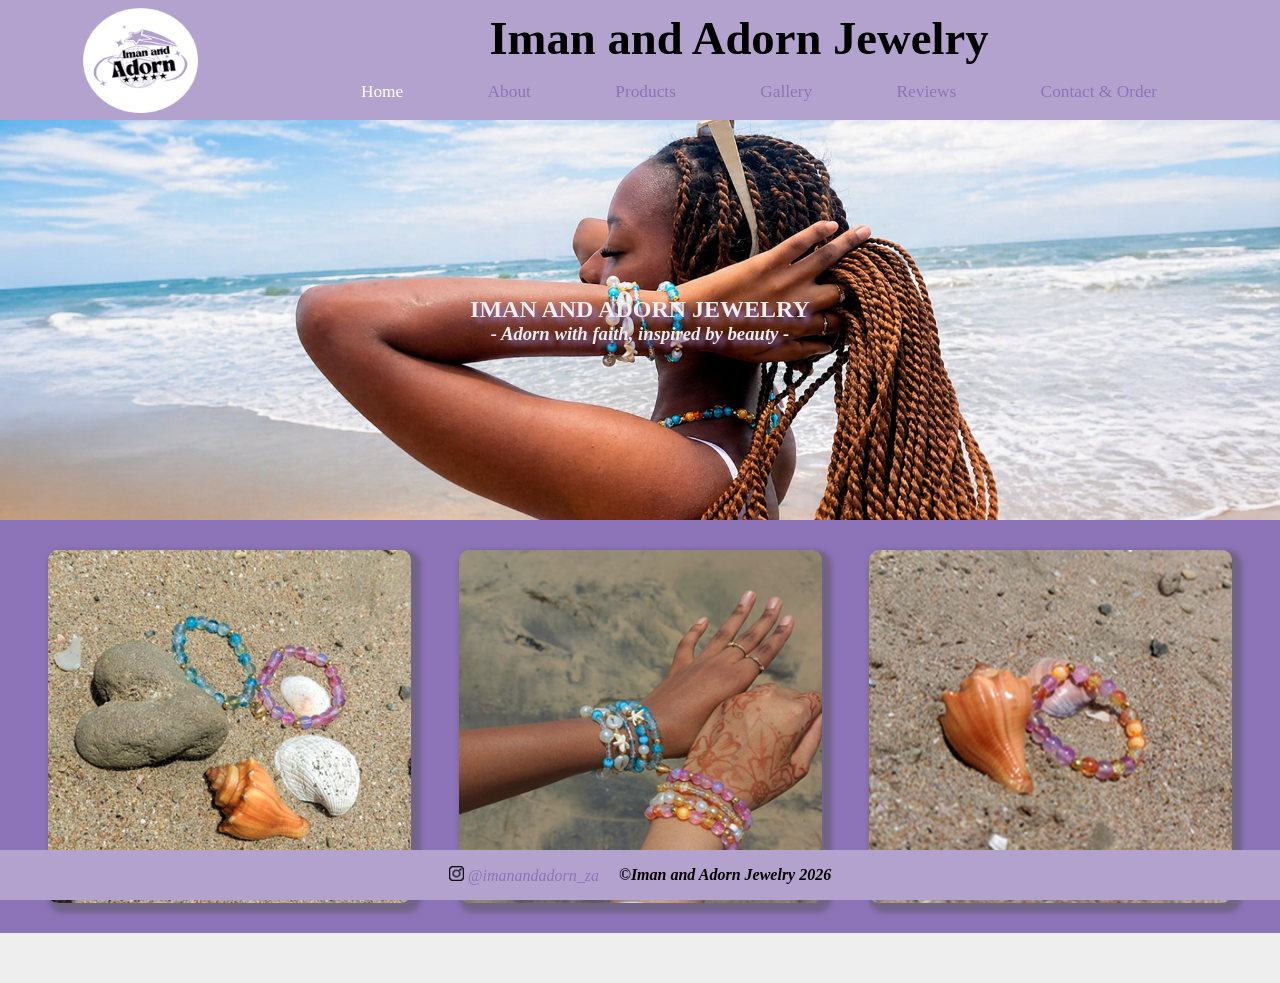
<file: index.html>
<!DOCTYPE html>
<html lang="en">
<head>
    <meta charset="UTF-8">
    <meta name="viewport" content="width=device-width, initial-scale=1.0">
    <title>Home | Iman and Adorn Jewelry</title>
    <meta name="description" content="Iman and Adorn is a local South African handmade jewellery brand creating unique beaded bracelets with love and care. Shop stylish, affordable jewellery that blends style with authenticity today!"> 
    <meta name="keywords" content="Iman and Adorn, Iman, Adorn, jewellery, jewellery brand, bracelets, beaded bracelets, handmade jewellery, local, South African, small business, unique, handmade with love, fashion bracelets, local jewellery brand, custom bracelets, handcrafted, affordable accessories, accessible, stylish gifts, sentimental gift, South African jewellery, online jewellery, handmade beaded bracelets, jewelry, individuality, bracelets with personality, high quality bracelets" >
    <link rel="stylesheet" href="styles.css">
</head>
<body>
    <div id="wrapper"> 
        <!-- ====HEADER==== -->
        <header>
            <img src="images/logo.png" alt="Iman and Adorn Logo">
            <div id="headerRight">
                <h1>Iman and Adorn Jewelry</h1>
                <nav id="topLinks">
                    <ul>
                        <li>Home</li>
                        <li><a href="about.html">About</a></li>
                        <li><a href="products.html">Products</a></li>
                        <li><a href="gallery.html">Gallery</a></li>
                        <li><a href="reviews.html">Reviews</a></li>
                        <li><a href="contact-and-order.html">Contact & Order</a></li>
                    </ul>
                </nav>
            </div>
        </header>

        <!-- ====MAIN==== -->
        <main>
            <!-- Heading, Tagline & Hero shot photo --> 
            <section id="heroShot">
                <h1>IMAN AND ADORN JEWELRY</h1>
                <h3><em>- Adorn with faith, inspired by beauty -</em></h3>
                <!-- Background image (hero shot) inserted into section using CSS -->
            </section>
            <!-- Product photos -->
            <section id="products">
                <img src="images/coral-crush-set.png" alt="Coral Crush Set">
                <img src="images/models-wearing-summer-collection.png" alt="model wearing the summer collection">
                <img src="images/sol-rose-set.png" alt="Sol Rose Set">
            </section>
        </main>

        <!-- ====FOOTER==== -->
        <footer>
            <!-- Instagram logo & username with links -->
            <div>
                <a href="https://www.instagram.com/imanandadorn_za/" target="_blank"><img src="images/instagram.png" alt="Instagram"></a>
                <a href="https://www.instagram.com/imanandadorn_za/" target="_blank">@imanandadorn_za</a> 
            </div>
            <!-- Business's copyright -->
            <div>
                <p><strong>&copy;Iman and Adorn Jewelry 2026</strong></p>
            </div>
        </footer>

    </div>
</body>
</html>
</file>
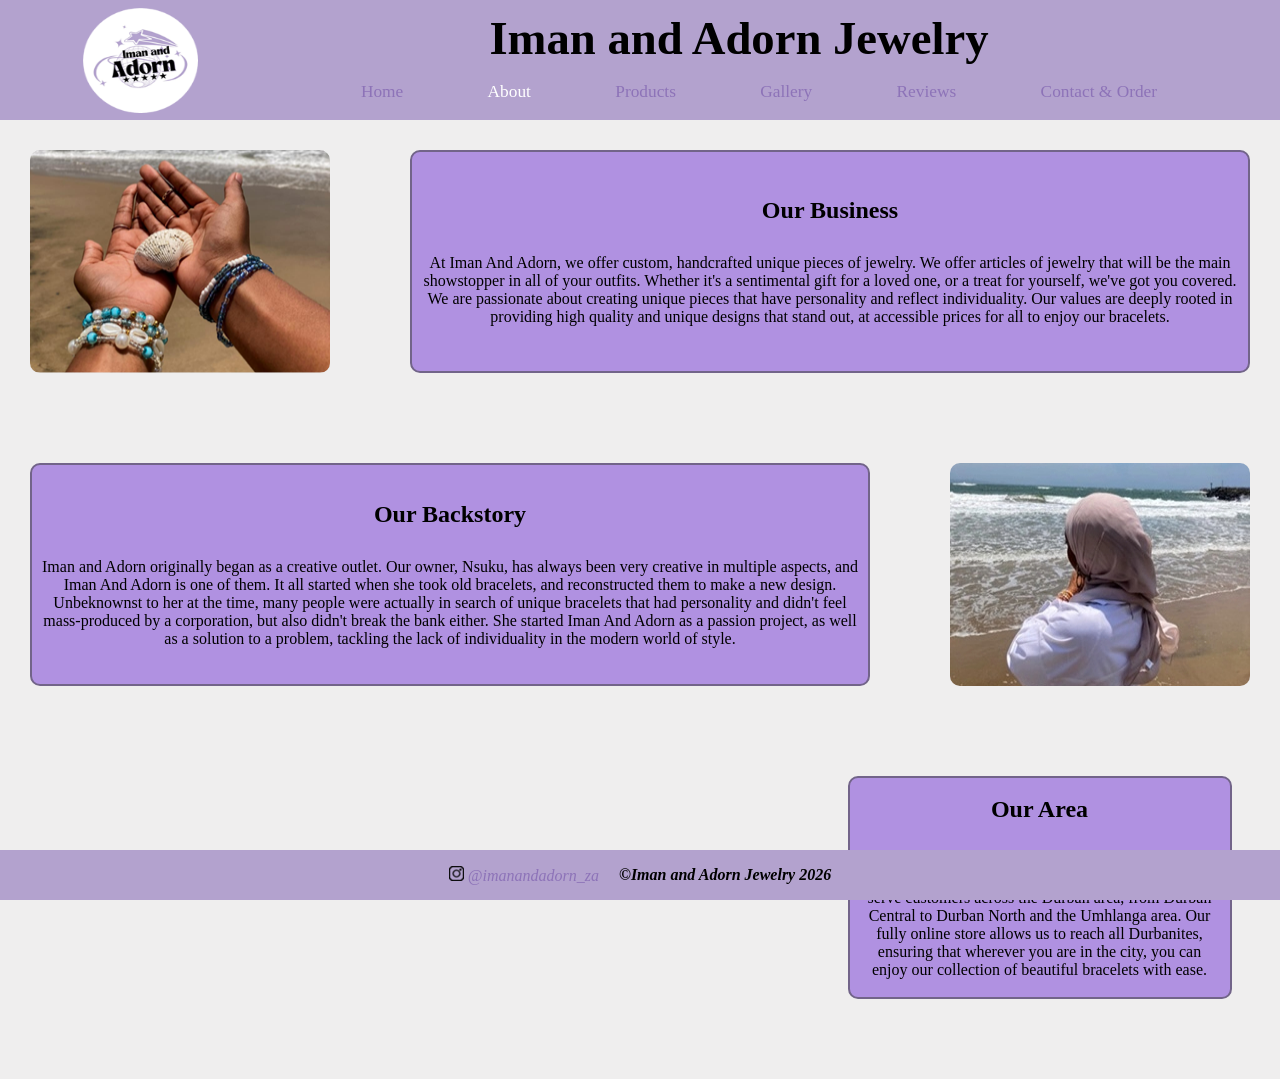
<file: about.html>
<!DOCTYPE html>
<html lang="en">
<head>
    <meta charset="UTF-8">
    <meta name="viewport" content="width=device-width, initial-scale=1.0">
    <title>About | Iman and Adorn Jewelry</title>
    <link rel="stylesheet" href="styles.css">
</head>
<body>
    <div id="wrapper"> 
        <!-- ====HEADER==== -->
        <header>
            <img src="images/logo.png" alt="Iman and Adorn Logo">
            <div id="headerRight">
                <h1>Iman and Adorn Jewelry</h1>
                <nav id="topLinks">
                    <ul>
                        <li><a href="index.html">Home</a></li>
                        <li>About</li>
                        <li><a href="products.html">Products</a></li>
                        <li><a href="gallery.html">Gallery</a></li>
                        <li><a href="reviews.html">Reviews</a></li>
                        <li><a href="contact-and-order.html">Contact & Order</a></li>
                    </ul>
                </nav>
            </div>
        </header>

        <!-- ====MAIN==== -->
        <main>
            <div id="aboutPage">
                <section id="businessDetails">
                    <img src="images/model-wearing-bracelets-with-shell.png" alt="Model wearing bracelets with shell">
                    <article>
                        <h2>Our Business</h2>
                        <p>At Iman And Adorn, we offer custom, handcrafted unique pieces of jewelry. We offer articles of jewelry that will be the main showstopper in all of your outfits. Whether it's a sentimental gift for a loved one, or a treat for yourself, we've got you covered. We are passionate about creating unique pieces that have personality and reflect individuality. Our values are deeply rooted in providing high quality and unique designs that stand out, at accessible prices for all to enjoy our bracelets.</p>
                    </article>
                </section>
                <section id="backstoryDetails">
                    <article>
                        <h2>Our Backstory</h2>
                        <p>Iman and Adorn originally began as a creative outlet. Our owner, Nsuku, has always been very creative in multiple aspects, and Iman And Adorn is one of them. It all started when she took old bracelets, and reconstructed them to make a new design. Unbeknownst to her at the time, many people were actually in search of unique bracelets that had personality and didn't feel mass-produced by a corporation, but also didn't break the bank either. She started Iman And Adorn as a passion project, as well as a solution to a problem, tackling the lack of individuality in the modern world of style.</p>
                    </article>
                    <img src="images/owner.jpg" alt="Our owner, Nsuku">
                </section>
                <section id="areaDetails">
                    <iframe src="https://www.google.com/maps/embed?pb=!1m18!1m12!1m3!1d162293.86250880113!2d30.893302586156707!3d-29.83641758121415!2m3!1f0!2f0!3f0!3m2!1i1024!2i768!4f13.1!3m3!1m2!1s0x1ef7aa0001bc61b7%3A0xcca75546c4aa6e81!2sDurban!5e1!3m2!1sen!2sza!4v1774700041480!5m2!1sen!2sza" width="719" height="218.27" style="border:0;" allowfullscreen="" loading="lazy" referrerpolicy="no-referrer-when-downgrade"></iframe>
                    <article>
                        <h2>Our Area</h2>
                        <p>We are an online based business operating from the heart of Durban, with no physical store. We proudly serve customers across the Durban area, from Durban Central to Durban North and the Umhlanga area. Our fully online store allows us to reach all Durbanites, ensuring that wherever you are in the city, you can enjoy our collection of beautiful bracelets with ease.</p>
                    </article>
                </section>
            </div>
        </main>

        <!-- ====FOOTER==== -->
        <footer>
            <!-- Instagram logo & username with links -->
            <div>
                <a href="https://www.instagram.com/imanandadorn_za/" target="_blank"><img src="images/instagram.png" alt="Instagram"></a>
                <a href="https://www.instagram.com/imanandadorn_za/" target="_blank">@imanandadorn_za</a> 
            </div>
            <!-- Business's copyright -->
            <div>
                <p><strong>&copy;Iman and Adorn Jewelry 2026</strong></p>
            </div>
        </footer>

    </div>
</body>
</html>
</file>
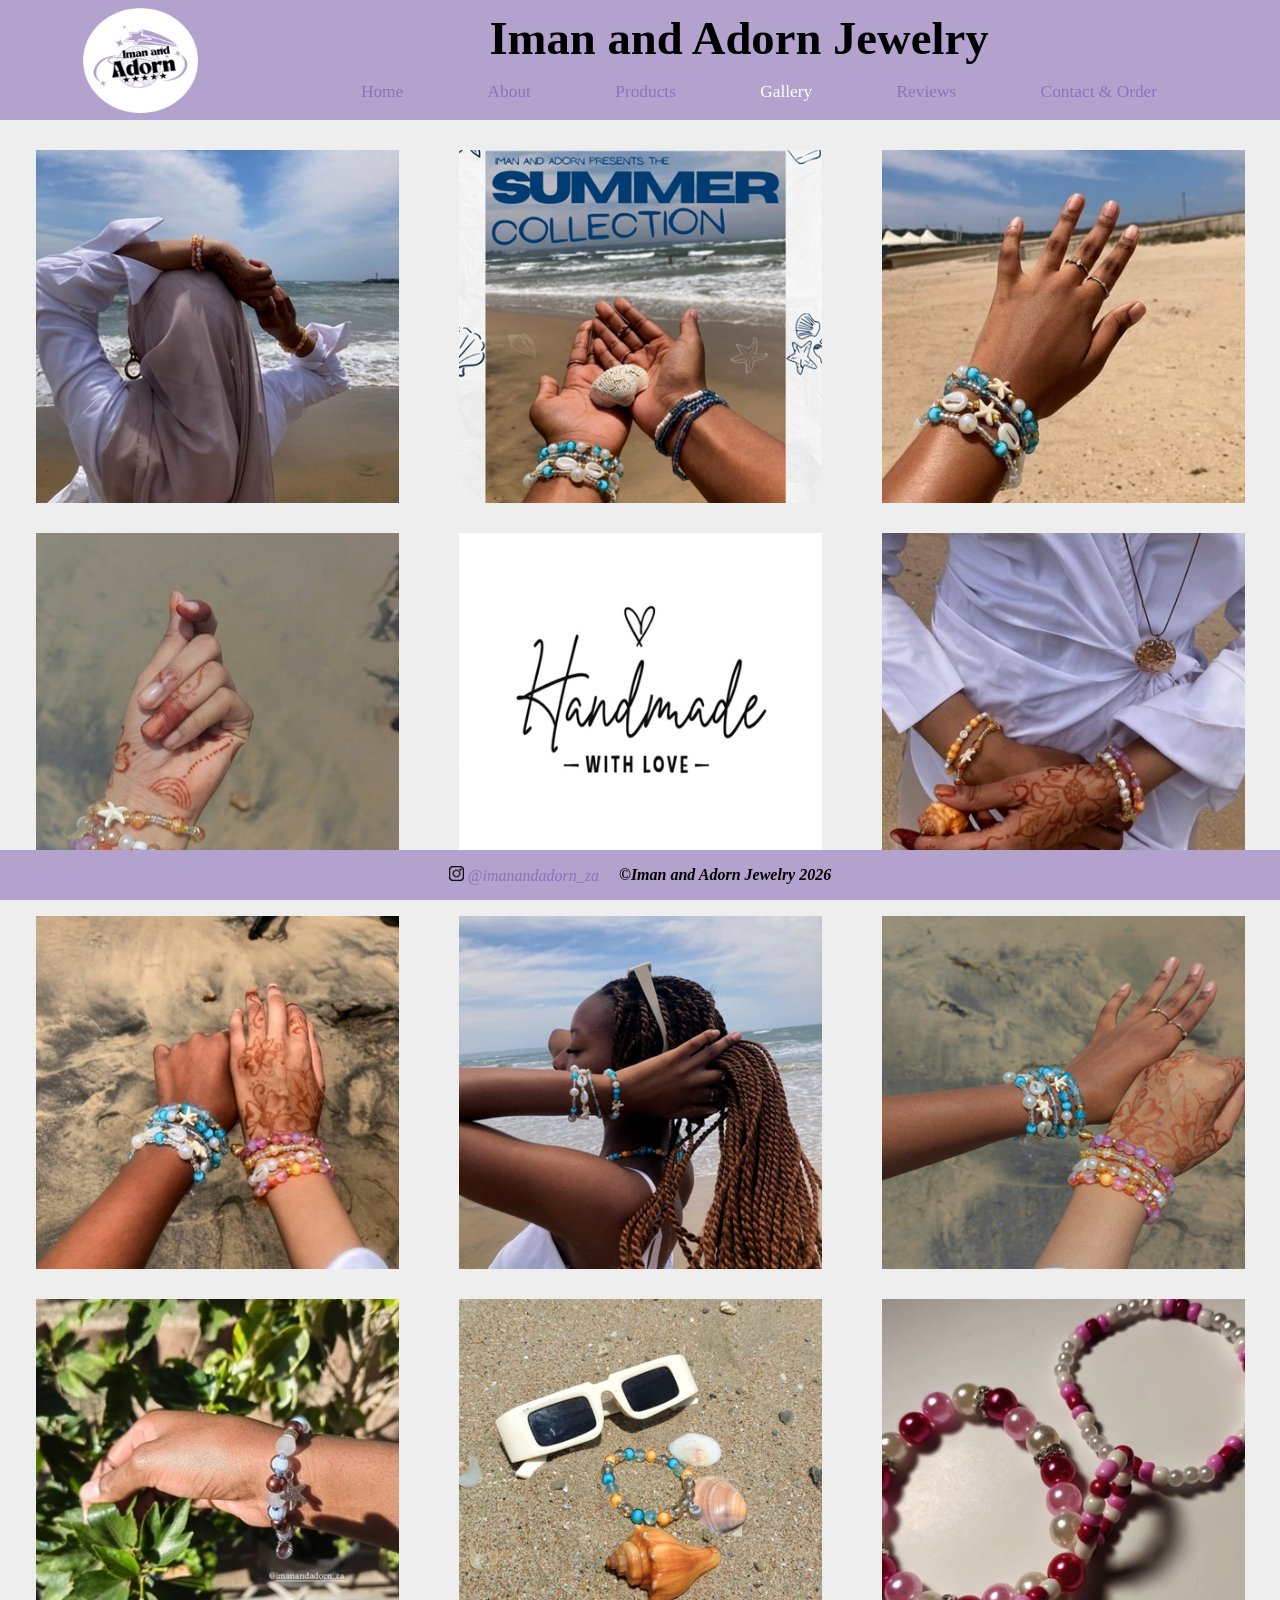
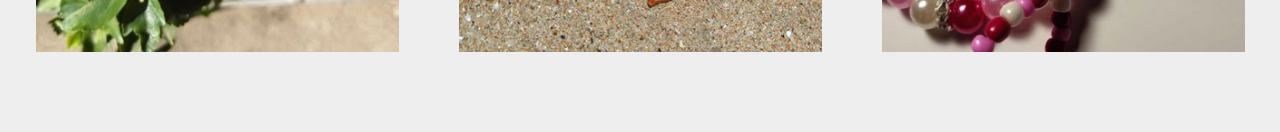
<file: gallery.html>
<!DOCTYPE html>
<html lang="en">
<head>
    <meta charset="UTF-8">
    <meta name="viewport" content="width=device-width, initial-scale=1.0">
    <title>Gallery | Iman and Adorn Jewelry</title>
    <link rel="stylesheet" href="styles.css">
</head>
<body>
   <div id="wrapper"> 
      <!-- ====HEADER==== -->
      <header>
         <img src="images/logo.png" alt="Iman and Adorn Logo">
         <div id="headerRight">
            <h1>Iman and Adorn Jewelry</h1>
            <nav id="topLinks">
               <ul>
                  <li><a href="index.html">Home</a></li>
                  <li><a href="about.html">About</a></li>
                  <li><a href="products.html">Products</a></li>
                  <li>Gallery</li>
                  <li><a href="reviews.html">Reviews</a></li>
                  <li><a href="contact-and-order.html">Contact & Order</a></li>
               </ul>
            </nav>
         </div>
      </header>

      <!-- ====MAIN==== -->
      <main>
         <section id="gallery">
            <article>
               <img src="images/owner-wearing-her-products.jpg" alt="Owner wearing the Summer Collection">
               <img src="images/the-summer-collection-ad.png" alt="The Summer Collection">
               <img src="images/model-wearing-coral-collection.jpg" alt="Model wearing the Coral Collection">
            </article>
            <article>
               <img src="images/model-wearing-sol-sereno-bracelet.jpg" alt="Model wearing the Sol Sereno bracelet">
               <img src="images/handmade-with-love.jpg" alt="Handmade with Love">
               <img src="images/model-wearing-sol-rose-bracelet.jpg" alt="Model wearing the Sol Rose bracelet">
            </article>
            <article>
               <img src="images/models-wearing-coral-crush-set.jpg" alt="Model wearing the Coral Crush Set">
               <img src="images/model-with-bracelets.png" alt="Model wearing a bunch of our bracelets">
               <img src="images/models-wearing-summer-collection.png" alt="Model wearing the Summer Collection">
            </article>
            <article>
               <img src="images/model-wearing-sunken-shipwreck-bracelet.jpg" alt="Model wearing the Sunken Shipwreck bracelet">
               <img src="images/the-sun-and-sea-bracelet.png" alt="The Sun and Sea Bracelet">
               <img src="images/pretty-in-pink-gallery.jpg" alt="Pretty in pink set">
            </article>
         </section>
      </main>

      <!-- ====FOOTER==== -->
      <footer>
         <!-- Instagram logo & username with links -->
         <div>
            <a href="https://www.instagram.com/imanandadorn_za/" target="_blank"><img src="images/instagram.png" alt="Instagram"></a>
            <a href="https://www.instagram.com/imanandadorn_za/" target="_blank">@imanandadorn_za</a> 
         </div>
         <!-- Business's copyright -->
         <div>
            <p><strong>&copy;Iman and Adorn Jewelry 2026</strong></p>
         </div>
      </footer>

   </div>
</body>
</html>
</file>
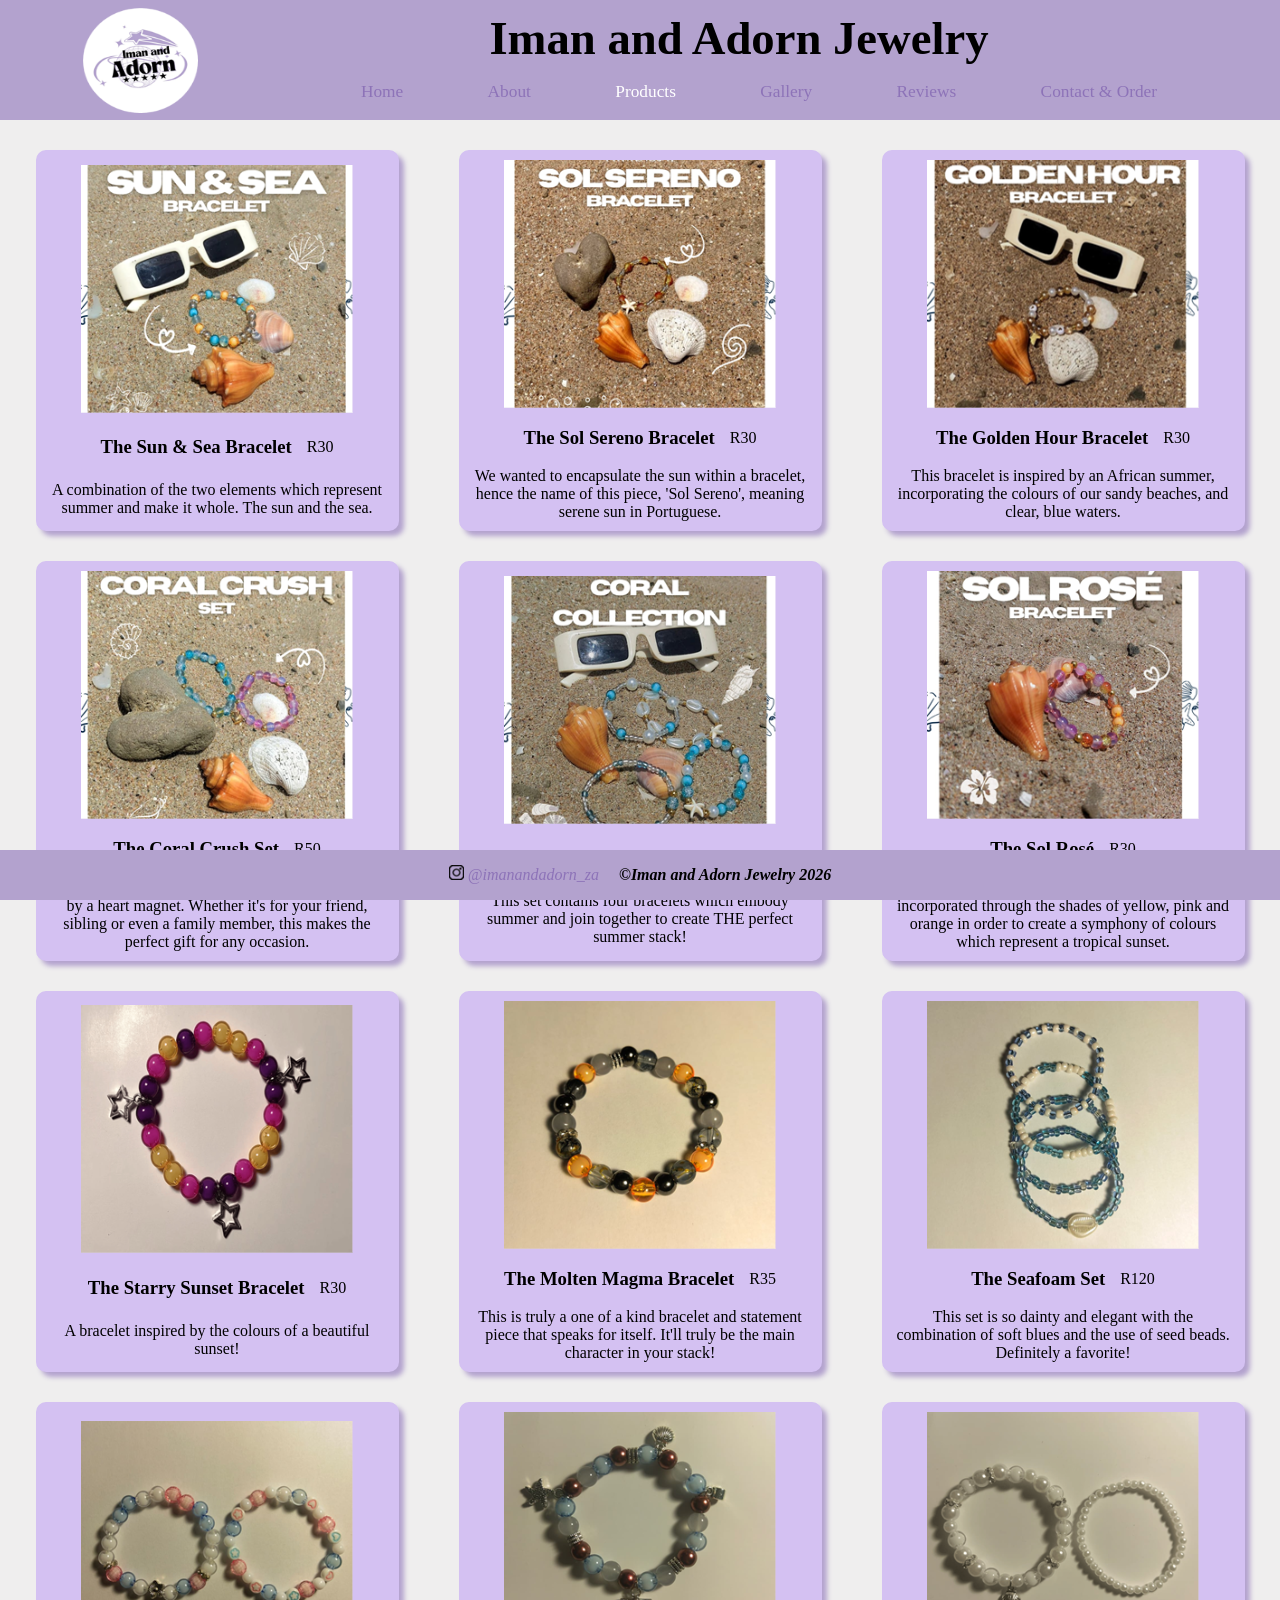
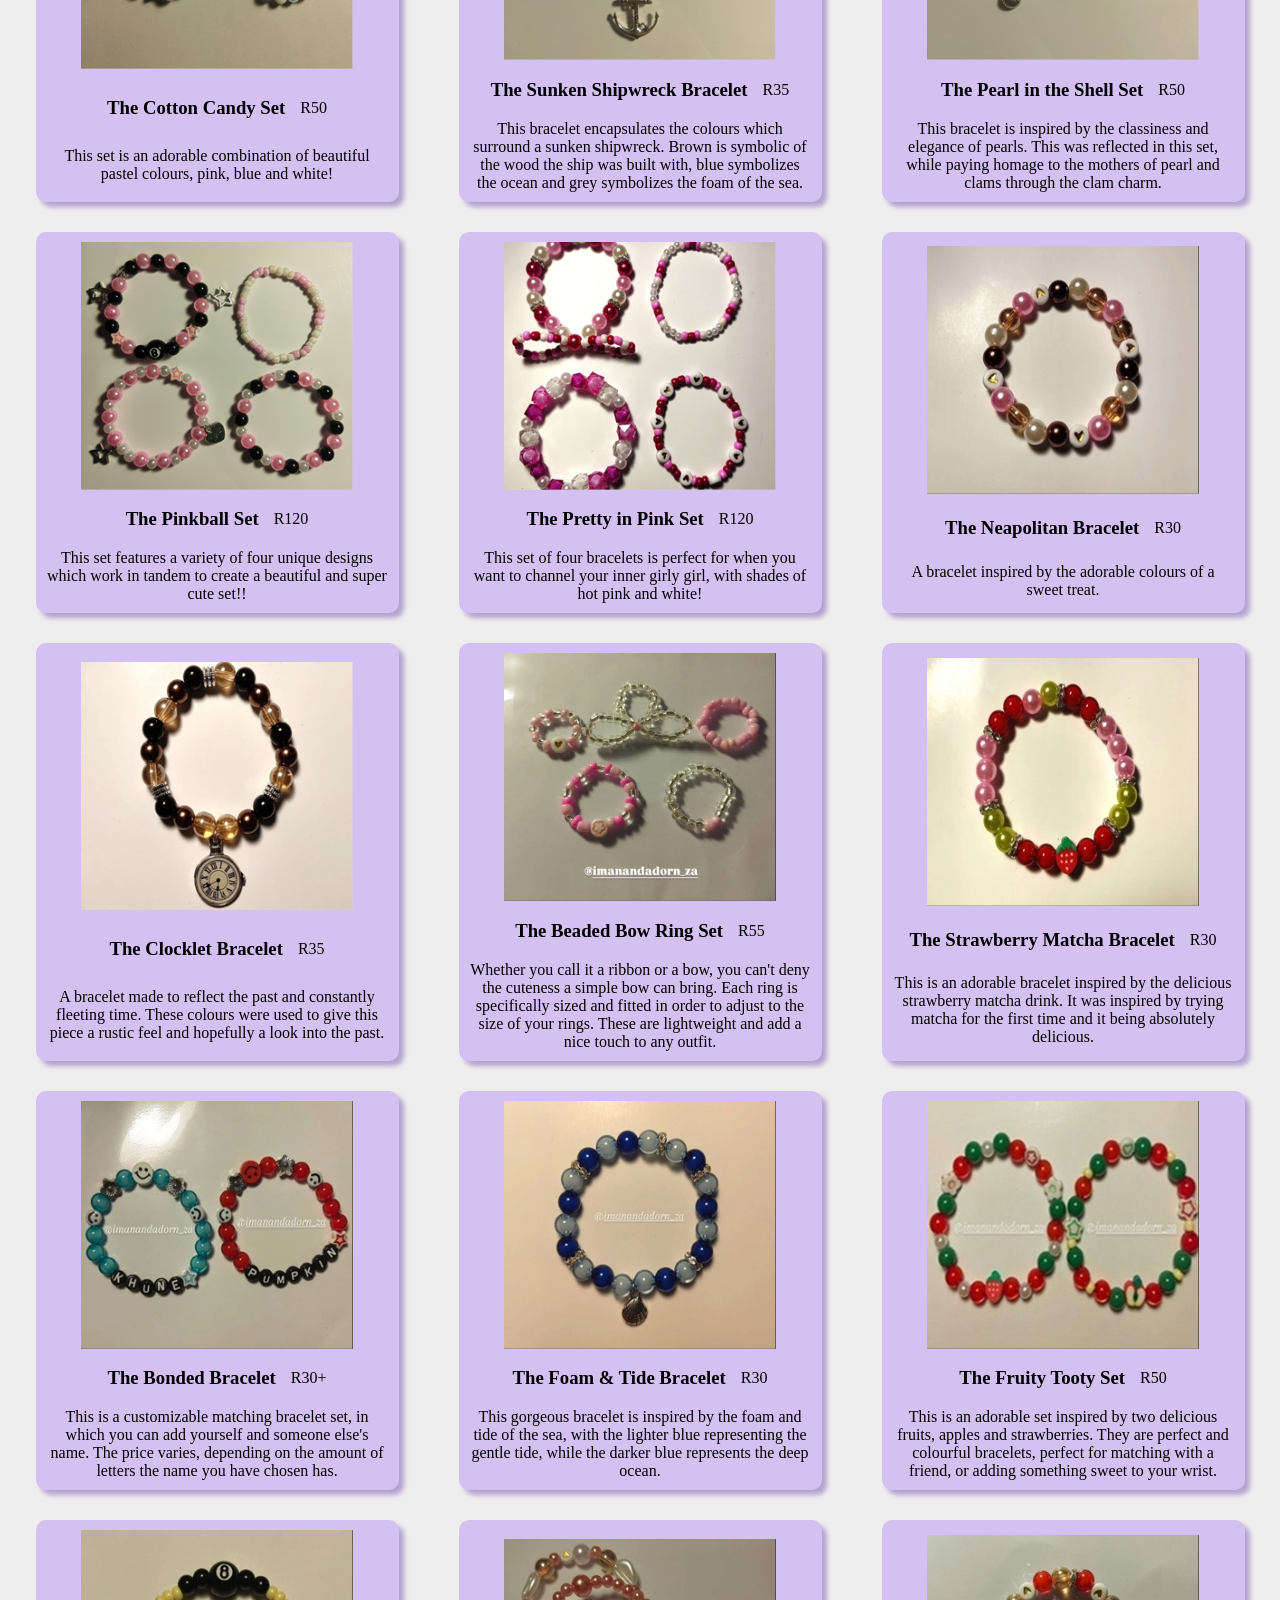
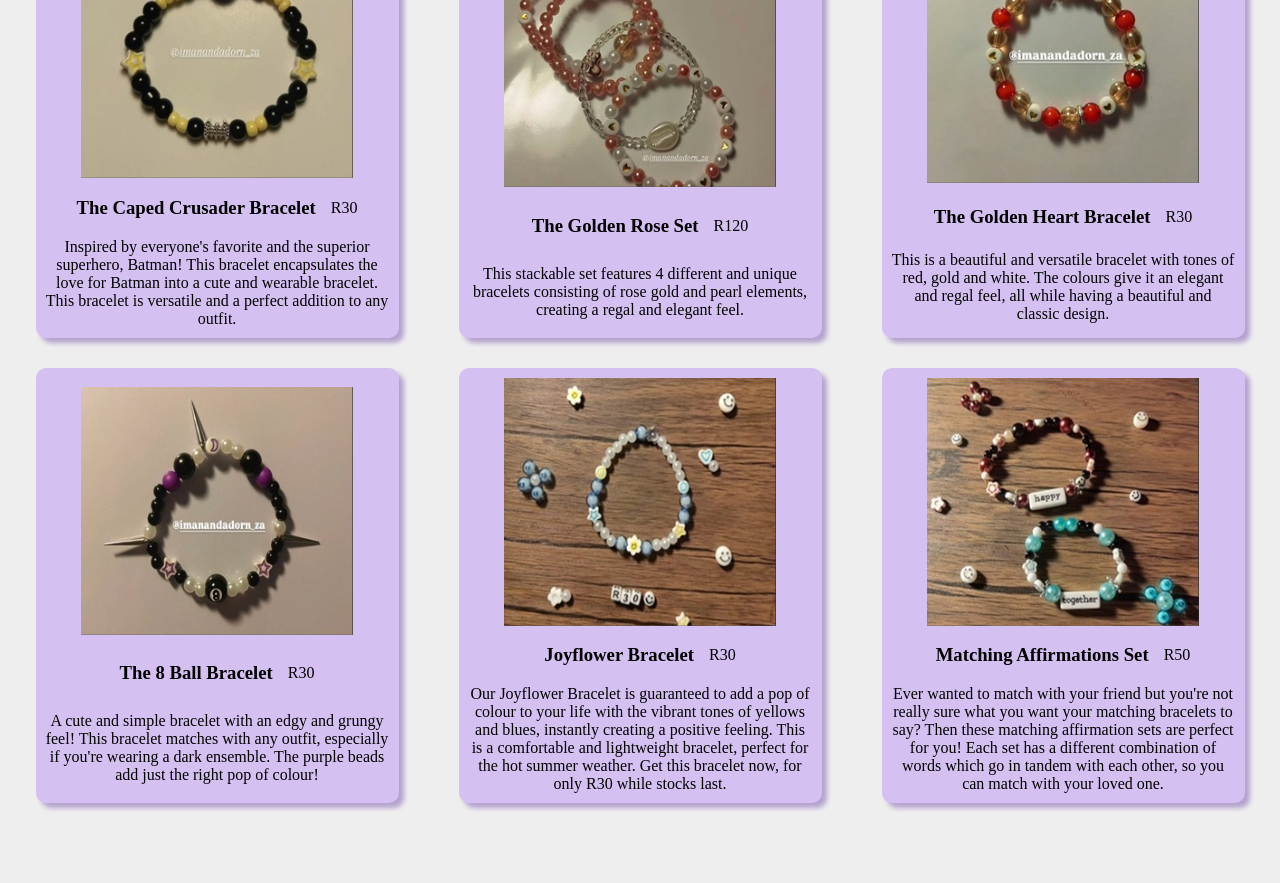
<file: products.html>
<!DOCTYPE html>
<html lang="en">
<head>
    <meta charset="UTF-8">
    <meta name="viewport" content="width=device-width, initial-scale=1.0">
    <title>Products | Iman and Adorn Jewelry</title>
    <link rel="stylesheet" href="styles.css">
</head>
<body>
    <div id="wrapper"> 
        <!-- ====HEADER==== -->
        <header>
            <img src="images/logo.png" alt="Iman and Adorn Logo">
            <div id="headerRight">
                <h1>Iman and Adorn Jewelry</h1>
                <nav id="topLinks">
                    <ul>
                        <li><a href="index.html">Home</a></li>
                        <li><a href="about.html">About</a></li>
                        <li>Products</li>
                        <li><a href="gallery.html">Gallery</a></li>
                        <li><a href="reviews.html">Reviews</a></li>
                        <li><a href="contact-and-order.html">Contact & Order</a></li>
                    </ul>
                </nav>
            </div>
        </header>


        <!-- ====MAIN==== -->
        <main>
            <div id="productListing">
                <section>
                    <article>
                        <img src="images/sun-and-sea-bracelet-ad.png" alt="The Sun & Sea Bracelet">
                        <div>
                            <h3>The Sun & Sea Bracelet</h3>
                            <p>R30</p>
                        </div>
                        <p>A combination of the two elements which represent summer and make it whole. The sun and the sea.</p>
                    </article>
                    <article>
                        <img src="images/sol-serano-bracelet-ad.png" alt="The Sol Sereno Bracelet">
                        <div>
                            <h3>The Sol Sereno Bracelet</h3>
                            <p>R30</p>
                        </div>
                        <p>We wanted to encapsulate the sun within a bracelet, hence the name of this piece, 'Sol Sereno', meaning serene sun in Portuguese.</p>
                    </article>
                    <article>
                        <img src="images/the-golden-hour-bracelet-ad.png" alt="The Golden Hour Bracelet">
                        <div>
                            <h3>The Golden Hour Bracelet</h3>
                            <p>R30</p>
                        </div>
                        <p>This bracelet is inspired by an African summer, incorporating the colours of our sandy beaches, and clear, blue waters.</p>
                    </article>
                </section>
                <section>
                    <article>
                        <img src="images/the-coral-crush-set-ad.png" alt="The Coral Crush Set">
                        <div>
                            <h3>The Coral Crush Set</h3>
                            <p>R50</p>
                        </div>
                        <p>This set contains two matching bracelets, connected by a heart magnet. Whether it's for your friend, sibling or even a family member, this makes the perfect gift for any occasion.</p>
                    </article>
                    <article>
                        <img src="images/the-coral-collection-ad.png" alt="The Coral Collection">
                        <div>
                            <h3>The Coral Collection</h3>
                            <p>R120</p>
                        </div>
                        <p>This set contains four bracelets which embody summer and join together to create THE perfect summer stack!</p>
                    </article>
                    <article>
                        <img src="images/the-sol-rose-bracelet-ad.png" alt="The Sol Rosé">
                        <div>
                            <h3>The Sol Rosé</h3>
                            <p>R30</p>
                        </div>
                        <p>This bracelet is inspired by the sunset which is incorporated through the shades of yellow, pink and orange in order to create a symphony of colours which represent a tropical sunset.</p>
                    </article>
                </section>
                <section>
                     <article>
                        <img src="images/the-starry-sunset-bracelet.png" alt="The Starry Sunset Bracelet">
                        <div>
                            <h3>The Starry Sunset Bracelet</h3>
                            <p>R30</p>
                        </div>
                        <p>A bracelet inspired by the colours of a beautiful sunset!</p>
                    </article>
                    <article>
                        <img src="images/molten-magma-bracelet.png" alt="The Molten Magma Bracelet">
                        <div>
                            <h3>The Molten Magma Bracelet</h3>
                            <p>R35</p>
                        </div>
                        <p>This is truly a one of a kind bracelet and statement piece that speaks for itself. It'll truly be the main character in your stack!</p>
                    </article>
                    <article>
                        <img src="images/the-seafoam-set.png" alt="The Seafoam Set">
                        <div>
                            <h3>The Seafoam Set</h3>
                            <p>R120</p>
                        </div>
                        <p>This set is so dainty and elegant with the combination of soft blues and the use of seed beads. Definitely a favorite!</p>
                    </article>
                </section>
                <section>
                    <article>
                        <img src="images/the-cotton-candy-set.png" alt="The Cotton Candy Set">
                        <div>
                            <h3>The Cotton Candy Set</h3>
                            <p>R50</p>
                        </div>
                        <p>This set is an adorable combination of beautiful pastel colours, pink, blue and white!</p>
                    </article>
                    <article>
                        <img src="images/the-sunken-shipwreck-bracelet.png" alt="The Sunken Shipwreck Bracelet">
                        <div>
                            <h3>The Sunken Shipwreck Bracelet</h3>
                            <p>R35</p>
                        </div>
                        <p>This bracelet encapsulates the colours which surround a sunken shipwreck. Brown is symbolic of the wood the ship was built with, blue symbolizes the ocean and grey symbolizes the foam of the sea.</p>
                    </article>
                    <article>
                        <img src="images/the-pearl-in-the-shell-set.png" alt="The Pearl in the Shell Set">
                        <div>
                            <h3>The Pearl in the Shell Set</h3>
                            <p>R50</p>
                        </div>
                        <p>This bracelet is inspired by the classiness and elegance of pearls. This was reflected in this set, while paying homage to the mothers of pearl and clams through the clam charm.</p>
                    </article>
                </section>
                <section>
                    <article>
                        <img src="images/the-pinkball-set.png" alt="The Pinkball Set">
                        <div>
                            <h3>The Pinkball Set</h3>
                            <p>R120</p>
                        </div>
                        <p>This set features a variety of four unique designs which work in tandem to create a beautiful and super cute set!!</p>
                    </article>
                    <article>
                        <img src="images/the-pretty-in-pink-set.png" alt="The Pretty in Pink Set">
                        <div>
                            <h3>The Pretty in Pink Set</h3>
                            <p>R120</p>
                        </div>
                        <p>This set of four bracelets is perfect for when you want to channel your inner girly girl, with shades of hot pink and white!</p>
                    </article>
                    <article>
                        <img src="images/the-neapolitan-bracelet.jpg" alt="The Neapolitan Bracelet">
                        <div>
                            <h3>The Neapolitan Bracelet</h3>
                            <p>R30</p>
                        </div>
                        <p>A bracelet inspired by the adorable colours of a sweet treat.</p>
                    </article>
                </section>
                <section>
                    <article>
                        <img src="images/the-clocklet.png" alt="The Clocklet Bracelet">
                        <div>
                            <h3>The Clocklet Bracelet</h3>
                            <p>R35</p>
                        </div>
                        <p>A bracelet made to reflect the past and constantly fleeting time. These colours were used to give this piece a rustic feel and hopefully a look into the past.</p>
                    </article>
                    <article>
                        <img src="images/the-beaded-bow-ring-set.jpg" alt="The Beaded Bow Ring Set">
                        <div>
                            <h3>The Beaded Bow Ring Set</h3>
                            <p>R55</p>
                        </div>
                        <p>Whether you call it a ribbon or a bow, you can't deny the cuteness a simple bow can bring. Each ring is specifically sized and fitted in order to adjust to the size of your rings. These are lightweight and add a nice touch to any outfit.</p>
                    </article>
                    <article>
                        <img src="images/strawberry-matcha-bracelet.jpg" alt="The Strawberry Matcha Bracelet">
                        <div>
                            <h3>The Strawberry Matcha Bracelet</h3>
                            <p>R30</p>
                        </div>
                        <p>This is an adorable bracelet inspired by the delicious strawberry matcha drink. It was inspired by trying matcha for the first time and it being absolutely delicious.</p>
                    </article>
                </section>
                <section>
                    <article>
                        <img src="images/the-bonded-bracelet.jpg" alt="The Bonded Bracelet">
                        <div>
                            <h3>The Bonded Bracelet</h3>
                            <p>R30+</p>
                        </div>
                        <p>This is a customizable matching bracelet set, in which you can add yourself and someone else's name. The price varies, depending on the amount of letters the name you have chosen has.</p>
                    </article>
                    <article>
                        <img src="images/the-foam-and-tide-bracelet.jpg" alt="The Foam & Tide Bracelet">
                        <div>
                            <h3>The Foam & Tide Bracelet</h3>
                            <p>R30</p>
                        </div>
                        <p>This gorgeous bracelet is inspired by the foam and tide of the sea, with the lighter blue representing the gentle tide, while the darker blue represents the deep ocean.</p>
                    </article>
                    <article>
                        <img src="images/the-fruity-tooty-set.jpg" alt="The Fruity Tooty Set">
                        <div>
                            <h3>The Fruity Tooty Set</h3>
                            <p>R50</p>
                        </div>
                        <p>This is an adorable set inspired by two delicious fruits, apples and strawberries. They are perfect and colourful bracelets, perfect for matching with a friend, or adding something sweet to your wrist.</p>
                    </article>
                </section>
                <section>
                    <article>
                        <img src="images/the-caped-crusader-bracelet.jpg" alt="The Caped Crusader Bracelet">
                        <div>
                            <h3>The Caped Crusader Bracelet</h3>
                            <p>R30</p>
                        </div>
                        <p>Inspired by everyone's favorite and the superior superhero, Batman! This bracelet encapsulates the love for Batman into a cute and wearable bracelet. This bracelet is versatile and a perfect addition to any outfit.</p>
                    </article>
                    <article>
                        <img src="images/the-golden-rose-set.jpg" alt="The Golden Rose Set">
                        <div>
                            <h3>The Golden Rose Set</h3>
                            <p>R120</p>
                        </div>
                        <p>This stackable set features 4 different and unique bracelets consisting of rose gold and pearl elements, creating a regal and elegant feel.</p>
                    </article>
                    <article>
                        <img src="images/the-golden-heart-bracelet.jpg" alt="The Golden Heart Bracelet">
                        <div>
                            <h3>The Golden Heart Bracelet</h3>
                            <p>R30</p>
                        </div>
                        <p>This is a beautiful and versatile bracelet with tones of red, gold and white. The colours give it an elegant and regal feel, all while having a beautiful and classic design.</p>
                    </article>
                </section>
                <section>
                    <article>
                        <img src="images/the-8-ball-bracelet.jpg" alt="The 8 Ball Bracelet">
                        <div>
                            <h3>The 8 Ball Bracelet</h3>
                            <p>R30</p>
                        </div>
                        <p>A cute and simple bracelet with an edgy and grungy feel! This bracelet matches with any outfit, especially if you're wearing a dark ensemble. The purple beads add just the right pop of colour!</p>
                    </article>
                    <article>
                        <img src="images/joyflower-bracelet.jpg" alt="Joyflower Bracelet">
                        <div>
                            <h3>Joyflower Bracelet</h3>
                            <p>R30</p>
                        </div>
                        <p>Our Joyflower Bracelet is guaranteed to add a pop of colour to your life with the vibrant tones of yellows and blues, instantly creating a positive feeling. This is a comfortable and lightweight bracelet, perfect for the hot summer weather. Get this bracelet now, for only R30 while stocks last.</p>
                    </article>
                    <article>
                        <img src="images/matching-affirmation-set.jpg" alt="Matching Affirmations Set">
                        <div>
                            <h3>Matching Affirmations Set</h3>
                            <p>R50</p>
                        </div>
                        <p>Ever wanted to match with your friend but you're not really sure what you want your matching bracelets to say? Then these matching affirmation sets are perfect for you! Each set has a different combination of words which go in tandem with each other, so you can match with your loved one.</p>
                    </article>
                </section>
            </div>
        </main>

        <!-- ====FOOTER==== -->
        <footer>
            <!-- Instagram logo & username with links -->
            <div>
                <a href="https://www.instagram.com/imanandadorn_za/" target="_blank"><img src="images/instagram.png" alt="Instagram"></a>
                <a href="https://www.instagram.com/imanandadorn_za/" target="_blank">@imanandadorn_za</a> 
            </div>
            <!-- Business's copyright -->
            <div>
                <p><strong>&copy;Iman and Adorn Jewelry 2026</strong></p>
            </div>   
        </footer>

    </div>
</body>
</html>
</file>
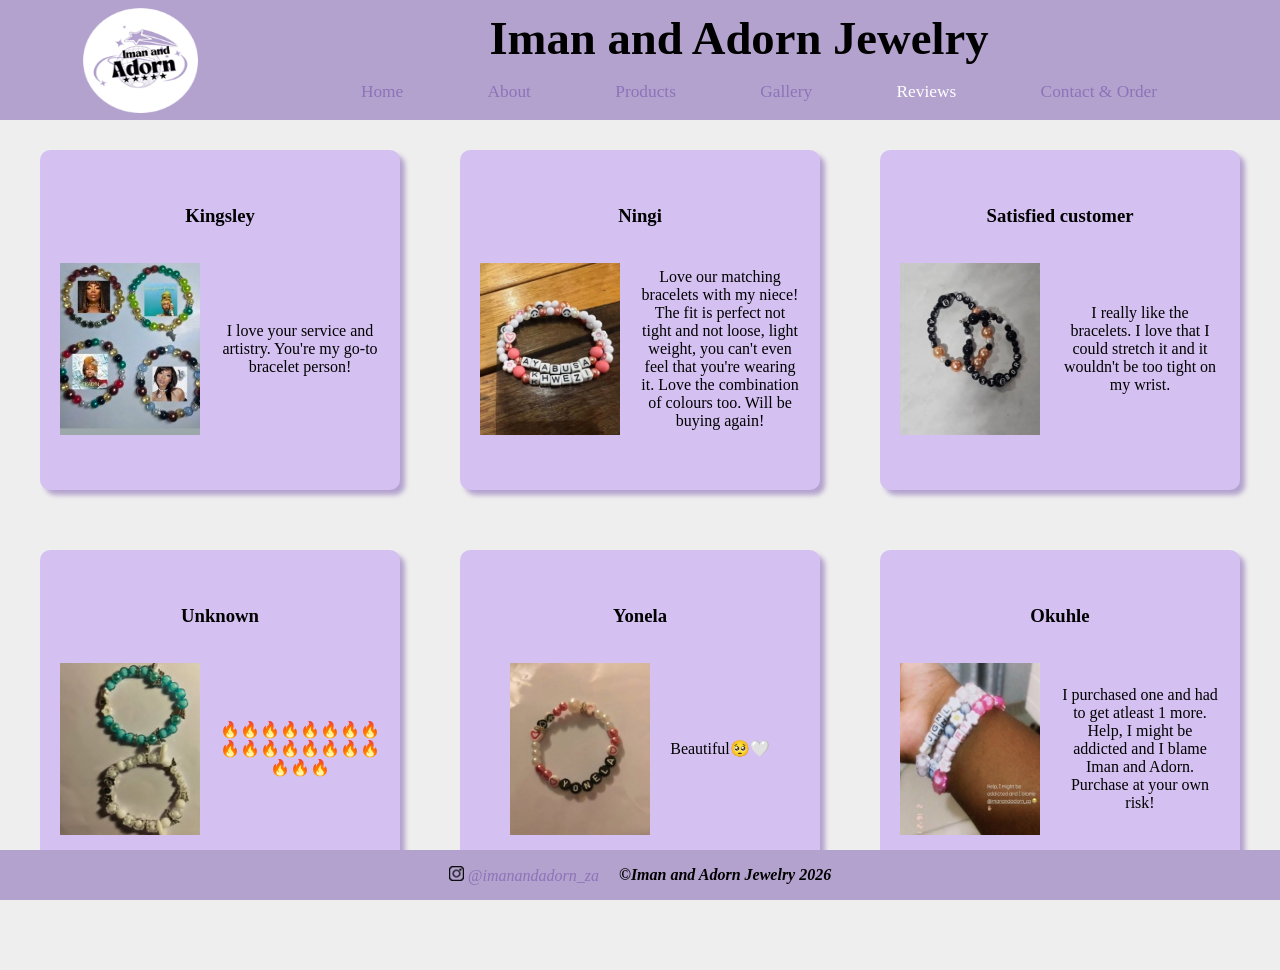
<file: reviews.html>
<!DOCTYPE html>
<html lang="en">
<head>
    <meta charset="UTF-8">
    <meta name="viewport" content="width=device-width, initial-scale=1.0">
    <title>Reviews | Iman and Adorn Jewelry</title>
    <link rel="stylesheet" href="styles.css">
</head>
<body>
    <div id="wrapper"> 
        <!-- ====HEADER==== -->
        <header>
            <img src="images/logo.png" alt="Iman and Adorn Logo">
            <div id="headerRight">
                <h1>Iman and Adorn Jewelry</h1>
                <nav id="topLinks">
                    <ul>
                        <li><a href="index.html">Home</a></li>
                        <li><a href="about.html">About</a></li>
                        <li><a href="products.html">Products</a></li>
                        <li><a href="gallery.html">Gallery</a></li>
                        <li>Reviews</li>
                        <li><a href="contact-and-order.html">Contact & Order</a></li>
                    </ul>
                </nav>
            </div>
        </header>


        <!-- ====MAIN==== -->
        <main>
            <div id="reviews">
                <section>
                    <article>
                        <h3>Kingsley</h3>
                        <div>
                            <img src="images/review1.jpg" alt="Review 6 image">
                            <p>I love your service and artistry. You're my go-to bracelet person!</p>
                        </div>
                        <!-- Insert Star-rating here in CSS (5 stars)-->
                    </article>
                    <article>
                        <h3>Ningi</h3>
                        <div>
                            <img src="images/review2.jpg" alt="Review 1 image">
                            <p>Love our matching bracelets with my niece! The fit is perfect not tight and not loose, light weight, you can't even feel that you're wearing it. Love the combination of colours too. Will be buying again!</p>
                        </div>
                        <!-- Insert Star-rating here in CSS (5 stars)-->
                    </article>
                    <article>
                        <h3>Satisfied customer</h3>
                        <div>
                            <img src="images/review3.jpg" alt="Review 2 image">
                            <p>I really like the bracelets. I love that I could stretch it and it wouldn't be too tight on my wrist.</p>
                        </div>
                        <!-- Insert Star-rating here in CSS (4 stars)-->
                    </article>
                </section>
                <section>
                    <article>
                        <h3>Unknown</h3>
                        <div>
                            <img src="images/review4.png" alt="Review 3 image">
                            <p>🔥🔥🔥🔥🔥🔥🔥🔥🔥🔥🔥🔥🔥🔥🔥🔥🔥🔥🔥</p>
                        </div>
                        <!-- Insert Star-rating here in CSS (3 stars) -->
                    </article>
                    <article>
                        <h3>Yonela</h3>
                        <div>
                            <img src="images/review5.jpg" alt="Review 4 image">
                            <p>Beautiful🥺🤍</p>
                        </div>
                        <!-- Insert Star-rating here in CSS (3 stars)-->
                    </article>
                    <article>
                        <h3>Okuhle</h3>
                        <div>
                            <img src="images/review6.jpg" alt="Review 5 image">
                            <p>I purchased one and had to get atleast 1 more. Help, I might be addicted and I blame Iman and Adorn. Purchase at your own risk!</p>
                        </div>
                        <!-- Insert Star-rating here in CSS (4 stars)-->
                    </article>
                </section>
            </div>
        </main>

        <!-- ====FOOTER==== -->
        <footer>
            <!-- Instagram logo & username with links -->
            <div>
                <a href="https://www.instagram.com/imanandadorn_za/" target="_blank"><img src="images/instagram.png" alt="Instagram"></a>
                <a href="https://www.instagram.com/imanandadorn_za/" target="_blank">@imanandadorn_za</a> 
            </div>
            <!-- Business's copyright -->
            <div>
                <p><strong>&copy;Iman and Adorn Jewelry 2026</strong></p>
            </div>
        </footer>

    </div>
</body>
</html>
</file>
<file: styles.css>
/* BODY */
body{
    background-color: rgb(239, 238, 238);
    font-family: Georgia, 'Times New Roman', Times, serif;
    font-size: 12pt;
    margin: 0px;
}

/* HEADER */
header{
    background-color: #b3a2ce;
    height: 120px;
    display: flex;
    justify-content: space-evenly;
    align-items: center;
}

header img{
    height: 105px;
    width: 115px;
}

header h1{
    font-size: 35pt;
    padding-top: 10px;
    margin: 0px;
}

#headerRight{
    display: flex;
    flex-direction: column;
    align-items: center;
}

#topLinks{
    font-size: 13pt;
}

header li{
    font-size: 13pt;
    color: white;
    display: inline-block;
    padding: 0px 40px 0px 40px;
}

a:link{
    color: #8d73b8;
    text-decoration: none;
}

a:visited{
    color: blueviolet;
}

a:hover{
    color: #726489;
}

/* HOME PAGE */
#heroShot{
    /* Text */
    color: rgb(239, 238, 238);
    text-shadow: 5px 5px 5px #8d73b8;
    display: flex;
    flex-direction: column;
    justify-content: center;
    align-items: center;
    /* Background image - hero shot */
    background-image: url(images/hero-shot.png);
    background-size: cover;
    background-position: center;
    background-repeat: no-repeat;
    height: 400px;
}

#heroShot h1, #heroShot h3{
    margin: 0px;
    text-align: center;
}

#products{
    background-color: #8d73b8;
    display: flex;
    flex-direction: row;
    justify-content: space-evenly;
    padding: 30px 0px 30px 0px;
}

#products img{
    border-radius: 10px;
    box-shadow: 5px 5px 5px 5px #726489;
}

/* ABOUT PAGE */
#aboutPage{
    display: flex;
    flex-direction: column;
    justify-content: space-evenly;
    align-items: center;
    text-align: center;
    gap: 30px;
}

#businessDetails, #backstoryDetails, #areaDetails{
    display: flex;
    gap: 80px;
    padding: 30px 30px 30px 30px;
}

#businessDetails article, #backstoryDetails article, #areaDetails article{
    display: flex;
    flex-direction: column;
    justify-content: center;
    align-items: center;
    gap: 30px;
    height: 219px;
    background-color: #b091e1;
    border: solid #726489 2px;
    border-radius: 10px;
}

#areaDetails article{
    width: 380px;
}

#businessDetails img, #backstoryDetails img{
    border-radius: 10px;
}

#areaDetails iframe{
    border-radius: 10px;
}

#businessDetails h2, #backstoryDetails h2, #areaDetails h2{
    margin: 0px;
}

#businessDetails p, #backstoryDetails p, #areaDetails p{
    margin: 0px;
    padding: 0px 10px 0px 10px;
    text-align: center;
}

/* PRODUCTS PAGE AND GALLERY PAGE */
#productListing, #gallery{
    display: flex;
    flex-direction: column;
    justify-content: space-evenly;
    align-items: center;
    padding: 30px 0px 30px 0px;
    gap: 30px;
}

#productListing section, #gallery article{
    display: flex;
    gap: 60px;
}

#gallery img{
    width: 90%;
}

/* ONLY PRODUCTS PAGE */
#productListing article{
    background-color: #d4c1f2;
    padding: 10px 10px 10px 10px;
    width: 343px;
    display: flex;
    flex-direction: column;
    justify-content: space-evenly;
    align-items: center;
    border-radius: 10px;
}

#productListing div{
    display: flex;
    flex-direction: row;
    justify-content: space-evenly;
    align-items: center;
    gap: 15px;
}

/* #productListing h3, #productListing div p{
    width: 50%;
} */
  
#productListing p{
    margin: 0px;
}

#productListing p, #productListing h3{
    text-align: center;
}

/* PRODUCTS PAGE & REVIEWS PAGE */
#productListing article, #reviews article{
    box-shadow: 5px 5px 5px #b3a2ce;
}

/* REVIEWS PAGE */
#reviews{
    display: flex;
    flex-direction: column;
    justify-content: space-evenly;
    align-items: center;
    padding: 30px 0px 30px 0px;
    gap: 60px;
}

#reviews section{
    display: flex;
    gap: 60px;
}

#reviews article{
    background-color: #d4c1f2;
    display: flex;
    flex-direction: column;
    justify-content: space-evenly;
    align-items: center;
    width: 320px;
    height: 300px;
    padding: 20px 20px 20px 20px;
    border-radius: 10px;
}

#reviews div{
    display: flex;
    flex-direction: row;
    justify-content: space-evenly;
    align-items: center;
    gap: 20px;
}

#reviews p, #reviews h3{
    margin: 0px;
    text-align: center;
}

/* CONTACT & ORDER PAGE */
#mainContents{
    display: flex;
    justify-content: space-between;
}

/* Left side */
#leftSide{
    width: 75%;
    padding: 30px 10px 30px 10px;
    display: flex;
    flex-direction: column;
    justify-content: center;
    align-items: center;
    text-align: center;
    gap: 30px;
}

#orderInstructions{
    width: 75%;
}

#accordion{
    height: max-content;
}

#orderInstructions, #googleForm{
    background-color: #d4c1f2;
    border-top: 6px solid #8d73b8;
    border-radius: 10px;
    display: flex;
    flex-direction: column;
    justify-content: center;
    align-items: center;
    padding-bottom: 20px;
}

#googleForm{
    width: 80%;
}

#googleForm iframe{
    width: 70%;
}

/* Right side */
aside{
    background-color: #b091e1;
    border: solid #726489 2px;
    border-radius: 10px;
    box-shadow: 5px 5px 10px #6e509e;
    width: 25%;
    height: fit-content;
    padding: 10px 10px 10px 10px;
    margin: 30px 30px 0px 30px;
    display: flex;
    flex-direction: column;
    justify-content: center;
    align-items: center;
    text-align: center;
    gap: 30px;
}

aside img{
    width: 50%;
}

#contactDetails, #priceList{
    display: flex;
    flex-direction: column;
    justify-content: center;
    align-items: center;
    text-align: center;
    width: 80%;
}

#contactDetails ul{
    margin: 0px;
    list-style-type: none;
}

#priceList ul{
    margin: 0px;
}

#priceList p{
    margin: 0px;
}

/* FOOTER */
footer{
    height: 50px;
    background-color: #b3a2ce;
    font-style: italic;
    gap: 20px;
    display: flex;
    justify-content: center;
    align-items: center;
    text-align: center;
    position: sticky;
    bottom: 0px;
}

/* RESPONSIVENESS FOR MOBILE DEVICE */
@media only screen and (max-width: 1230px){
    /* WHOLE PAGE */
    #wrapper{
        width: 100%;
    }
    /* HEADER */
    header{
        height: 570px;
        display: flex;
        flex-direction: column;
        justify-content: center;
        align-items: center;
        text-align: center;
    }
    header img{
        position: relative;
        display: block;
        top: 0px;
        left: 0px;
        margin-top: 30px;
    }
    #topLinks{
        position: relative;
        width: 175px;
        top: 0px;
        right: 0px;
    }
    #topLinks li{
        padding-bottom: 10px;
        padding-top: 10px;
    }
    #topLinks ul{
        padding: 20px 0px 20px 0px;
        margin: 0px;
    }
    /* FOOTER */
    footer{
        height: 90px;
        display: flex;
        flex-direction: column;
        justify-content: center;
        align-items: center;
        gap: 0px;
        position: relative;
    }
    footer p{
        margin: 0px;
    }
    /* HOME PAGE */
    #products{
        display: flex;
        flex-direction: column;
        justify-content: center;
        align-items: center;
        gap: 30px;
    }
    #products img{
        width: 50%;
    } 
    /* ABOUT PAGE */
    #aboutPage{
        gap: 0px;
    }
    #businessDetails img, #backstoryDetails img, #areaDetails iframe{
        width: 50%;
        height: 50%;
    }
    #businessDetails article, #backstoryDetails article, #areaDetails article{
        height: 100%;
        width: 100%;
        gap: 10px;
        padding: 10px 0px 10px 0px;
    }
    #businessDetails, #backstoryDetails, #areaDetails{
        display: flex;
        flex-direction: column;
        justify-content: center;
        align-items: center;
        gap: 10px;
    }
    #businessDetails, #backstoryDetails{
        border-bottom: solid #726489 2px;
    }
    #businessDetails, #areaDetails{
        background-color: #d4c1f2;
    }
    #backstoryDetails{
        background-color: #c1aedf;
    }
    /* PRODUCTS PAGE, GALLERY PAGE, REVIEWS PAGE */
    #productListing section, #gallery article, #reviews section{
        display: flex;
        flex-direction: column;
        justify-content: center;
        align-items: center;
        gap: 30px;
    }
    #productListing section, #productListing article, #reviews article{
        width: 80%;
        height: 100%;
    }
    #productListing div, #reviews div{
        display: flex;
        flex-direction: column;
        justify-content: center;
        align-items: center;
    }
    /* ONLY PRODUCTS PAGE */
    #productListing article{
        gap: 10px;
    }
    #productListing img{
        width: 80%;
    }
    #productListing h3{
        margin: 0;
    }
    /* ONLY REVIEWS PAGE */
    #reviews{
        gap: 30px;
    }
    #reviews article{
        gap: 10px;
        width: 60%;
    }
    #reviews img, #reviews p{
        width: 50%;
        height: 40%;
    }
    /* CONTACT & ORDER PAGE */
    #mainContents{
        display: flex;
        flex-direction: column;
        justify-content: center;
        align-items: center;
    }
    #orderInstructions, #googleForm{
        width: 90%;
    }
    #contactDetails img{
        width: 30%;
    }
    aside{
        gap: 10px;
        margin: 0px;
        width: 60%;
        margin-bottom: 30px;
    }
    #priceList ul{
        list-style-type: none;
        padding: 0px;
    }
    #contactDetails ul{
        padding-left: 0px;
    }
}
</file>
